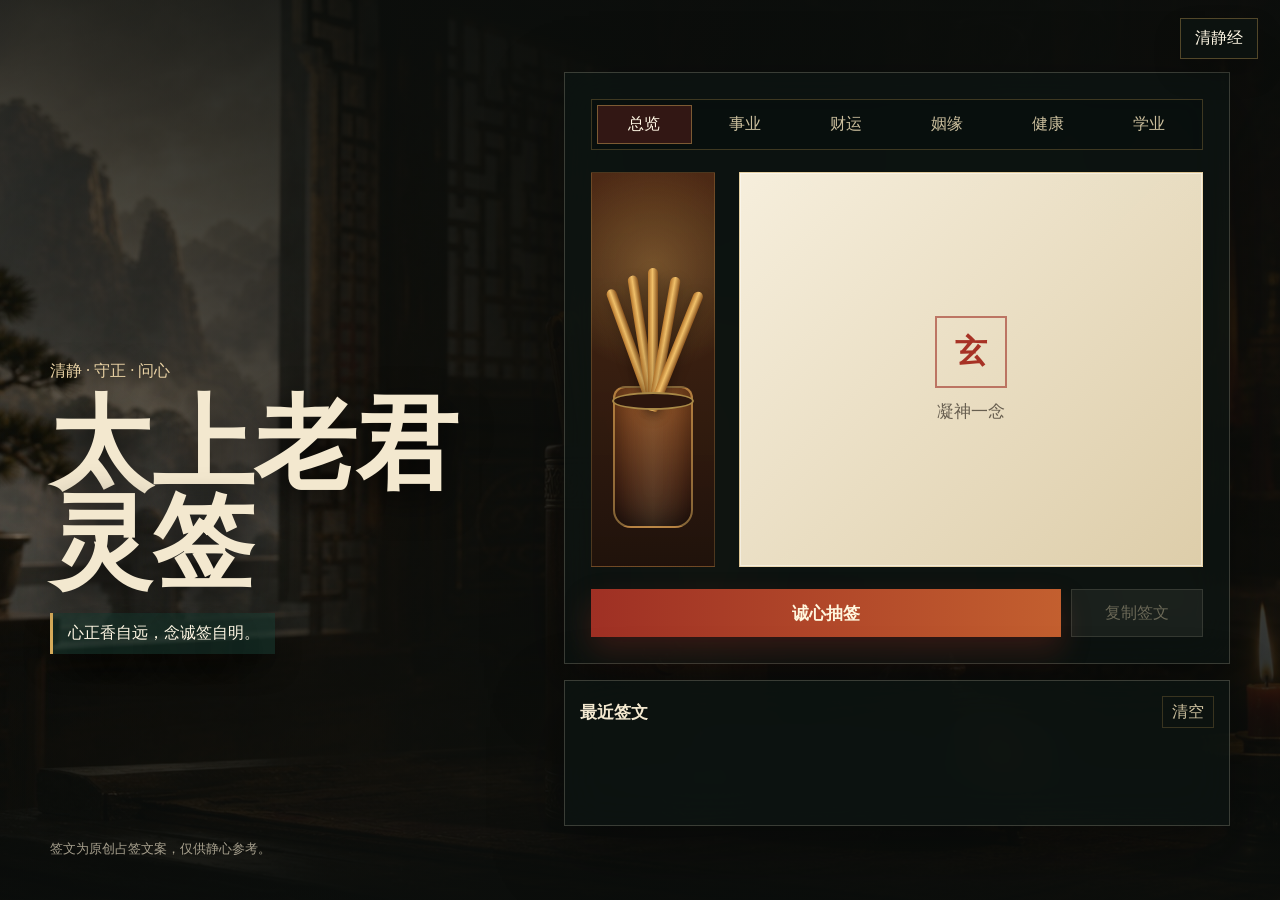
<file: index.html>
<!doctype html>
<html lang="zh-CN">
  <head>
    <meta charset="UTF-8" />
    <meta name="viewport" content="width=device-width, initial-scale=1.0" />
    <title>太上老君灵签</title>
    <link rel="stylesheet" href="./styles.css" />
  </head>
  <body>
    <nav class="site-nav" aria-label="站点导航">
      <a href="./qingjingjing.html">清静经</a>
    </nav>

    <main class="app-shell">
      <section class="brand-pane" aria-label="太上老君灵签">
        <div class="brand-lockup">
          <p class="eyebrow">清静 · 守正 · 问心</p>
          <h1>太上老君灵签</h1>
          <p class="verse">心正香自远，念诚签自明。</p>
        </div>
      </section>

      <section class="draw-pane" aria-label="抽签">
        <div class="tool-frame">
          <div class="topic-row" role="radiogroup" aria-label="求签主题">
            <button class="topic is-active" type="button" role="radio" aria-checked="true" data-topic="总览">总览</button>
            <button class="topic" type="button" role="radio" aria-checked="false" data-topic="事业">事业</button>
            <button class="topic" type="button" role="radio" aria-checked="false" data-topic="财运">财运</button>
            <button class="topic" type="button" role="radio" aria-checked="false" data-topic="姻缘">姻缘</button>
            <button class="topic" type="button" role="radio" aria-checked="false" data-topic="健康">健康</button>
            <button class="topic" type="button" role="radio" aria-checked="false" data-topic="学业">学业</button>
          </div>

          <div class="oracle-stage" aria-live="polite">
            <div class="lot-cylinder" id="lotCylinder" aria-hidden="true">
              <span></span><span></span><span></span><span></span><span></span>
            </div>
            <div class="result-card" id="resultCard">
              <div class="empty-state">
                <p class="seal">玄</p>
                <p>凝神一念</p>
              </div>
            </div>
          </div>

          <div class="action-row">
            <button class="primary-action" id="drawButton" type="button">诚心抽签</button>
            <button class="ghost-action" id="copyButton" type="button" disabled>复制签文</button>
          </div>
        </div>

        <aside class="history-panel" aria-label="最近签文">
          <div class="history-head">
            <h2>最近签文</h2>
            <button class="clear-history" id="clearHistory" type="button">清空</button>
          </div>
          <ol class="history-list" id="historyList"></ol>
        </aside>
      </section>
    </main>

    <footer class="site-note">签文为原创占签文案，仅供静心参考。</footer>

    <script src="./script.js"></script>
  </body>
</html>
</file>
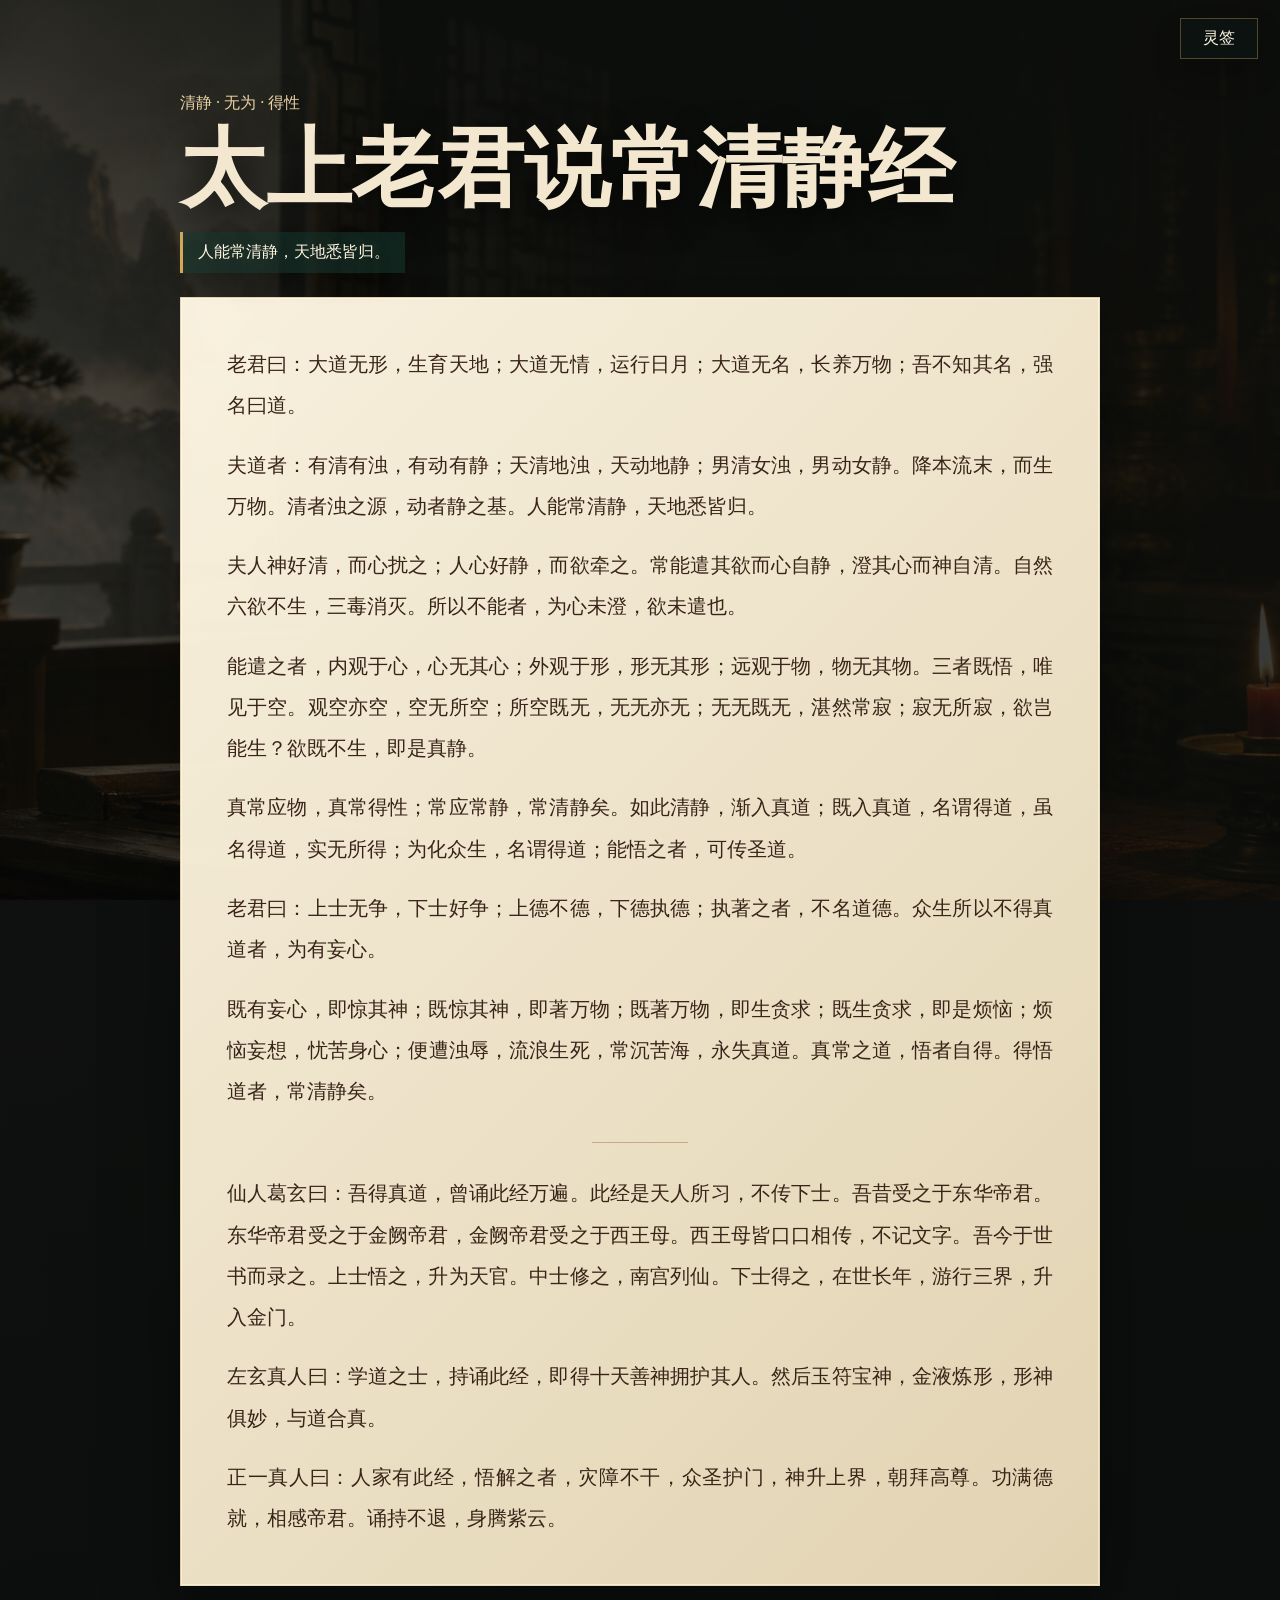
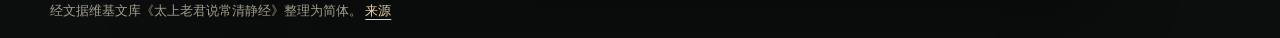
<file: qingjingjing.html>
<!doctype html>
<html lang="zh-CN">
  <head>
    <meta charset="UTF-8" />
    <meta name="viewport" content="width=device-width, initial-scale=1.0" />
    <title>太上老君说常清静经</title>
    <link rel="stylesheet" href="./styles.css" />
  </head>
  <body>
    <nav class="site-nav" aria-label="站点导航">
      <a href="./index.html">灵签</a>
    </nav>

    <main class="scripture-shell">
      <header class="scripture-hero">
        <p class="eyebrow">清静 · 无为 · 得性</p>
        <h1>太上老君说常清静经</h1>
        <p class="verse">人能常清静，天地悉皆归。</p>
      </header>

      <article class="scripture-paper" aria-label="太上老君说常清静经全文">
        <p>老君曰：大道无形，生育天地；大道无情，运行日月；大道无名，长养万物；吾不知其名，强名曰道。</p>
        <p>夫道者：有清有浊，有动有静；天清地浊，天动地静；男清女浊，男动女静。降本流末，而生万物。清者浊之源，动者静之基。人能常清静，天地悉皆归。</p>
        <p>夫人神好清，而心扰之；人心好静，而欲牵之。常能遣其欲而心自静，澄其心而神自清。自然六欲不生，三毒消灭。所以不能者，为心未澄，欲未遣也。</p>
        <p>能遣之者，内观于心，心无其心；外观于形，形无其形；远观于物，物无其物。三者既悟，唯见于空。观空亦空，空无所空；所空既无，无无亦无；无无既无，湛然常寂；寂无所寂，欲岂能生？欲既不生，即是真静。</p>
        <p>真常应物，真常得性；常应常静，常清静矣。如此清静，渐入真道；既入真道，名谓得道，虽名得道，实无所得；为化众生，名谓得道；能悟之者，可传圣道。</p>
        <p>老君曰：上士无争，下士好争；上德不德，下德执德；执著之者，不名道德。众生所以不得真道者，为有妄心。</p>
        <p>既有妄心，即惊其神；既惊其神，即著万物；既著万物，即生贪求；既生贪求，即是烦恼；烦恼妄想，忧苦身心；便遭浊辱，流浪生死，常沉苦海，永失真道。真常之道，悟者自得。得悟道者，常清静矣。</p>

        <hr />

        <p>仙人葛玄曰：吾得真道，曾诵此经万遍。此经是天人所习，不传下士。吾昔受之于东华帝君。东华帝君受之于金阙帝君，金阙帝君受之于西王母。西王母皆口口相传，不记文字。吾今于世书而录之。上士悟之，升为天官。中士修之，南宫列仙。下士得之，在世长年，游行三界，升入金门。</p>
        <p>左玄真人曰：学道之士，持诵此经，即得十天善神拥护其人。然后玉符宝神，金液炼形，形神俱妙，与道合真。</p>
        <p>正一真人曰：人家有此经，悟解之者，灾障不干，众圣护门，神升上界，朝拜高尊。功满德就，相感帝君。诵持不退，身腾紫云。</p>
      </article>
    </main>

    <footer class="site-note">
      经文据维基文库《太上老君说常清静经》整理为简体。
      <a href="https://zh.wikisource.org/wiki/太上老君說常清靜經" target="_blank" rel="noreferrer">来源</a>
    </footer>
  </body>
</html>
</file>
<file: styles.css>
:root {
  color-scheme: dark;
  --ink: #18110c;
  --night: #101b19;
  --moss: #183c33;
  --jade: #4f8f74;
  --cinnabar: #9f3024;
  --gold: #d8ad5b;
  --paper: #f3e8cf;
  --paper-soft: #fff7e4;
  --muted: #cbbf9d;
  --line: rgba(243, 232, 207, 0.2);
  --shadow: rgba(0, 0, 0, 0.36);
  font-family:
    "Songti SC", "STSong", "Noto Serif CJK SC", "Source Han Serif SC",
    "Microsoft YaHei", serif;
}

* {
  box-sizing: border-box;
}

body {
  min-height: 100vh;
  margin: 0;
  color: var(--paper);
  background:
    linear-gradient(90deg, rgba(11, 14, 12, 0.36), rgba(11, 14, 12, 0.9) 58%, rgba(11, 14, 12, 0.72)),
    linear-gradient(0deg, rgba(11, 14, 12, 0.82), rgba(11, 14, 12, 0.1) 42%, rgba(11, 14, 12, 0.74)),
    url("./assets/taishang-altar.jpg") center / cover fixed;
  overflow-x: hidden;
}

a {
  color: inherit;
}

button {
  font: inherit;
}

.site-nav {
  position: fixed;
  top: 18px;
  right: 22px;
  z-index: 10;
  display: flex;
  gap: 8px;
}

.site-nav a {
  min-width: 78px;
  padding: 9px 13px;
  border: 1px solid rgba(216, 173, 91, 0.34);
  color: var(--paper-soft);
  background: rgba(13, 22, 19, 0.72);
  backdrop-filter: blur(14px);
  text-align: center;
  text-decoration: none;
  box-shadow: 0 14px 28px rgba(0, 0, 0, 0.2);
}

.app-shell {
  display: grid;
  grid-template-columns: minmax(280px, 0.82fr) minmax(420px, 1.18fr);
  gap: clamp(20px, 4vw, 64px);
  width: min(1180px, calc(100vw - 40px));
  min-height: calc(100vh - 42px);
  margin: 0 auto;
  padding: clamp(28px, 5vw, 66px) 0 24px;
  align-items: center;
}

.brand-pane {
  min-height: 58vh;
  display: flex;
  align-items: flex-end;
}

.brand-lockup {
  width: min(520px, 100%);
  padding-bottom: clamp(8px, 7vh, 56px);
  text-shadow: 0 12px 34px rgba(0, 0, 0, 0.72);
}

.eyebrow {
  margin: 0 0 14px;
  color: #ead3a5;
  font-size: clamp(0.82rem, 1.5vw, 1.02rem);
}

h1 {
  margin: 0;
  font-size: clamp(3.15rem, 8vw, 6.5rem);
  line-height: 0.95;
  font-weight: 700;
  letter-spacing: 0;
}

.verse {
  width: fit-content;
  max-width: 100%;
  margin: 22px 0 0;
  padding: 10px 15px;
  color: var(--paper-soft);
  background: rgba(24, 60, 51, 0.54);
  border-left: 3px solid var(--gold);
  box-shadow: 0 14px 28px rgba(0, 0, 0, 0.22);
}

.draw-pane {
  display: grid;
  gap: 16px;
}

.tool-frame,
.history-panel {
  border: 1px solid var(--line);
  background: rgba(13, 22, 19, 0.72);
  backdrop-filter: blur(22px);
  box-shadow: 0 24px 70px var(--shadow);
}

.tool-frame {
  padding: clamp(16px, 2.6vw, 26px);
}

.topic-row {
  display: grid;
  grid-template-columns: repeat(6, minmax(0, 1fr));
  gap: 6px;
  padding: 5px;
  border: 1px solid rgba(216, 173, 91, 0.26);
  background: rgba(6, 13, 12, 0.5);
}

.topic,
.ghost-action,
.clear-history {
  min-height: 38px;
  border: 1px solid transparent;
  color: var(--muted);
  background: transparent;
  cursor: pointer;
  transition:
    color 160ms ease,
    border-color 160ms ease,
    background 160ms ease,
    transform 160ms ease;
}

.topic {
  padding: 8px 7px;
  white-space: nowrap;
}

.topic:hover,
.topic.is-active {
  color: var(--paper-soft);
  border-color: rgba(216, 173, 91, 0.45);
  background: rgba(159, 48, 36, 0.28);
}

.oracle-stage {
  display: grid;
  grid-template-columns: 124px minmax(0, 1fr);
  gap: clamp(14px, 2.4vw, 24px);
  min-height: 395px;
  margin: 22px 0;
  align-items: stretch;
}

.lot-cylinder {
  position: relative;
  display: grid;
  place-items: center;
  align-self: stretch;
  min-height: 300px;
  border: 1px solid rgba(216, 173, 91, 0.24);
  background:
    radial-gradient(circle at 50% 24%, rgba(216, 173, 91, 0.34), transparent 34%),
    linear-gradient(180deg, rgba(111, 54, 24, 0.66), rgba(34, 18, 11, 0.9));
  overflow: hidden;
}

.lot-cylinder::before {
  content: "";
  position: absolute;
  left: 21px;
  right: 21px;
  bottom: 38px;
  height: 138px;
  border: 2px solid rgba(216, 173, 91, 0.52);
  border-radius: 12px 12px 18px 18px;
  background:
    linear-gradient(90deg, transparent, rgba(255, 231, 164, 0.12), transparent),
    linear-gradient(180deg, #8c4c21, #462313 70%, #25130d);
  box-shadow: inset 0 0 26px rgba(0, 0, 0, 0.46);
}

.lot-cylinder::after {
  content: "";
  position: absolute;
  bottom: 156px;
  width: 78px;
  height: 14px;
  border-radius: 50%;
  border: 2px solid rgba(237, 198, 102, 0.65);
  background: #2c160d;
  z-index: 2;
}

.lot-cylinder span {
  position: absolute;
  bottom: 158px;
  width: 10px;
  height: 128px;
  border-radius: 7px 7px 3px 3px;
  background: linear-gradient(90deg, #b6772d, #f0c06a 45%, #8b551f);
  transform-origin: 50% 100%;
  box-shadow: 0 5px 14px rgba(0, 0, 0, 0.3);
}

.lot-cylinder span:nth-child(1) { transform: rotate(-20deg) translateY(2px); }
.lot-cylinder span:nth-child(2) { transform: rotate(-9deg) translateY(-6px); }
.lot-cylinder span:nth-child(3) { transform: rotate(0deg) translateY(-12px); }
.lot-cylinder span:nth-child(4) { transform: rotate(10deg) translateY(-5px); }
.lot-cylinder span:nth-child(5) { transform: rotate(22deg) translateY(3px); }

.lot-cylinder.is-shaking {
  animation: shake 820ms cubic-bezier(0.36, 0.07, 0.19, 0.97);
}

.result-card {
  min-width: 0;
  min-height: 395px;
  padding: clamp(18px, 3vw, 30px);
  border: 1px solid rgba(216, 173, 91, 0.32);
  background:
    linear-gradient(135deg, rgba(255, 247, 228, 0.96), rgba(234, 217, 179, 0.94)),
    linear-gradient(45deg, rgba(79, 143, 116, 0.12), transparent);
  color: var(--ink);
  box-shadow: inset 0 0 0 1px rgba(255, 255, 255, 0.45);
}

.empty-state {
  display: grid;
  height: 100%;
  min-height: 333px;
  place-items: center;
  align-content: center;
  gap: 12px;
  color: rgba(24, 17, 12, 0.62);
}

.seal {
  display: grid;
  place-items: center;
  width: 72px;
  height: 72px;
  margin: 0;
  color: #a73225;
  border: 2px solid rgba(159, 48, 36, 0.6);
  font-size: 2rem;
  font-weight: 700;
}

.empty-state p:last-child {
  margin: 0;
  font-size: 1.05rem;
}

.result-head {
  display: flex;
  gap: 14px;
  align-items: flex-start;
  justify-content: space-between;
  padding-bottom: 14px;
  border-bottom: 1px solid rgba(24, 17, 12, 0.16);
}

.lot-meta {
  margin: 0 0 7px;
  color: #6e3a24;
  font-size: 0.9rem;
}

.result-head h2 {
  margin: 0;
  font-size: clamp(1.55rem, 3vw, 2.2rem);
  line-height: 1.08;
  letter-spacing: 0;
}

.grade-badge {
  flex: 0 0 auto;
  min-width: 58px;
  padding: 9px 10px;
  color: #fff8de;
  background: var(--cinnabar);
  text-align: center;
  font-weight: 700;
  box-shadow: 0 10px 20px rgba(159, 48, 36, 0.22);
}

.poem {
  margin: 20px 0 18px;
  color: #2e1b12;
  font-size: clamp(1.08rem, 2vw, 1.3rem);
  line-height: 1.9;
}

.interpretation {
  margin: 0;
  color: #513a28;
  line-height: 1.85;
}

.reading-grid {
  display: grid;
  grid-template-columns: repeat(2, minmax(0, 1fr));
  gap: 10px;
  margin-top: 22px;
}

.reading-item {
  min-height: 82px;
  padding: 12px;
  border: 1px solid rgba(24, 17, 12, 0.13);
  background: rgba(255, 255, 255, 0.32);
}

.reading-item strong {
  display: block;
  margin-bottom: 6px;
  color: #7b2c22;
  font-size: 0.93rem;
}

.reading-item span {
  color: #463322;
  line-height: 1.55;
}

.action-row {
  display: grid;
  grid-template-columns: minmax(0, 1fr) 132px;
  gap: 10px;
}

.primary-action,
.ghost-action {
  height: 48px;
}

.primary-action {
  border: 0;
  color: #fff7de;
  background: linear-gradient(90deg, #9f3024, #c35f2f);
  cursor: pointer;
  font-size: 1.06rem;
  font-weight: 700;
  box-shadow: 0 14px 30px rgba(159, 48, 36, 0.28);
  transition:
    filter 160ms ease,
    transform 160ms ease;
}

.primary-action:hover,
.ghost-action:hover,
.clear-history:hover {
  transform: translateY(-1px);
}

.primary-action:active,
.ghost-action:active,
.clear-history:active {
  transform: translateY(0);
}

.primary-action:disabled {
  cursor: wait;
  filter: saturate(0.6);
}

.ghost-action {
  border-color: rgba(216, 173, 91, 0.34);
  background: rgba(255, 247, 228, 0.06);
}

.ghost-action:disabled {
  cursor: not-allowed;
  color: rgba(203, 191, 157, 0.45);
  border-color: rgba(243, 232, 207, 0.12);
  transform: none;
}

.history-panel {
  padding: 15px;
}

.history-head {
  display: flex;
  align-items: center;
  justify-content: space-between;
  gap: 14px;
  margin-bottom: 10px;
}

.history-head h2 {
  margin: 0;
  font-size: 1.05rem;
}

.clear-history {
  min-height: 32px;
  padding: 0 9px;
  border-color: rgba(216, 173, 91, 0.22);
}

.history-list {
  display: grid;
  grid-template-columns: repeat(3, minmax(0, 1fr));
  gap: 8px;
  min-height: 72px;
  margin: 0;
  padding: 0;
  list-style: none;
}

.history-list li {
  min-height: 70px;
  padding: 10px;
  border: 1px solid rgba(243, 232, 207, 0.14);
  background: rgba(255, 247, 228, 0.07);
  cursor: pointer;
}

.history-list button {
  display: grid;
  gap: 4px;
  width: 100%;
  height: 100%;
  padding: 0;
  border: 0;
  color: inherit;
  background: transparent;
  text-align: left;
  cursor: pointer;
}

.history-no,
.history-title {
  overflow: hidden;
  text-overflow: ellipsis;
  white-space: nowrap;
}

.history-no {
  color: var(--gold);
  font-size: 0.8rem;
}

.history-title {
  color: var(--paper-soft);
  font-weight: 700;
}

.history-topic {
  color: var(--muted);
  font-size: 0.8rem;
}

.site-note {
  width: min(1180px, calc(100vw - 40px));
  margin: -18px auto 18px;
  color: rgba(243, 232, 207, 0.66);
  font-size: 0.82rem;
}

.site-note a {
  color: #ead3a5;
  text-decoration-thickness: 1px;
  text-underline-offset: 4px;
}

.scripture-shell {
  width: min(920px, calc(100vw - 40px));
  min-height: calc(100vh - 72px);
  margin: 0 auto;
  padding: clamp(58px, 8vw, 92px) 0 34px;
}

.scripture-hero {
  margin-bottom: 24px;
  text-shadow: 0 12px 34px rgba(0, 0, 0, 0.72);
}

.scripture-hero h1 {
  max-width: 820px;
  font-size: clamp(2.5rem, 7vw, 5.4rem);
}

.scripture-paper {
  padding: clamp(22px, 4vw, 46px);
  border: 1px solid rgba(216, 173, 91, 0.32);
  background:
    linear-gradient(135deg, rgba(255, 247, 228, 0.97), rgba(236, 221, 186, 0.95)),
    linear-gradient(45deg, rgba(79, 143, 116, 0.12), transparent);
  color: var(--ink);
  box-shadow:
    inset 0 0 0 1px rgba(255, 255, 255, 0.45),
    0 24px 70px var(--shadow);
}

.scripture-paper p {
  margin: 0;
  color: #382418;
  font-size: clamp(1.06rem, 1.8vw, 1.24rem);
  line-height: 2.08;
  text-align: justify;
}

.scripture-paper p + p {
  margin-top: 18px;
}

.scripture-paper hr {
  width: 96px;
  height: 1px;
  margin: 30px auto;
  border: 0;
  background: rgba(159, 48, 36, 0.34);
}

@keyframes shake {
  10%, 90% { transform: translateX(-2px) rotate(-1deg); }
  20%, 80% { transform: translateX(4px) rotate(1.4deg); }
  30%, 50%, 70% { transform: translateX(-6px) rotate(-2deg); }
  40%, 60% { transform: translateX(6px) rotate(2deg); }
}

@media (max-width: 920px) {
  body {
    background-position: 42% center;
  }

  .app-shell {
    grid-template-columns: 1fr;
    align-items: start;
    width: min(720px, calc(100vw - 28px));
    padding-top: 24px;
  }

  .brand-pane {
    min-height: 30vh;
    align-items: flex-end;
  }

  .brand-lockup {
    padding-bottom: 0;
  }

  .site-note {
    width: min(720px, calc(100vw - 28px));
    margin-top: 4px;
  }

  .site-nav {
    top: 12px;
    right: 14px;
  }

  .scripture-shell {
    width: min(720px, calc(100vw - 28px));
    padding-top: 64px;
  }
}

@media (max-width: 620px) {
  .app-shell {
    width: min(100vw - 20px, 520px);
    padding-top: 16px;
  }

  .topic-row {
    grid-template-columns: repeat(3, minmax(0, 1fr));
  }

  .oracle-stage {
    grid-template-columns: 1fr;
    min-height: auto;
  }

  .lot-cylinder {
    min-height: 150px;
  }

  .lot-cylinder::before {
    left: calc(50% - 42px);
    right: auto;
    bottom: 22px;
    width: 84px;
    height: 82px;
  }

  .lot-cylinder::after {
    bottom: 99px;
  }

  .lot-cylinder span {
    bottom: 99px;
    height: 76px;
  }

  .result-card {
    min-height: 360px;
  }

  .reading-grid,
  .history-list,
  .action-row {
    grid-template-columns: 1fr;
  }

  .ghost-action {
    height: 44px;
  }

  .site-nav a {
    min-width: 68px;
    padding: 8px 10px;
  }

  .scripture-shell {
    width: min(100vw - 20px, 520px);
    padding-top: 58px;
  }

  .scripture-paper {
    padding: 20px 18px;
  }

  .scripture-paper p {
    line-height: 1.92;
    text-align: left;
  }
}
</file>
